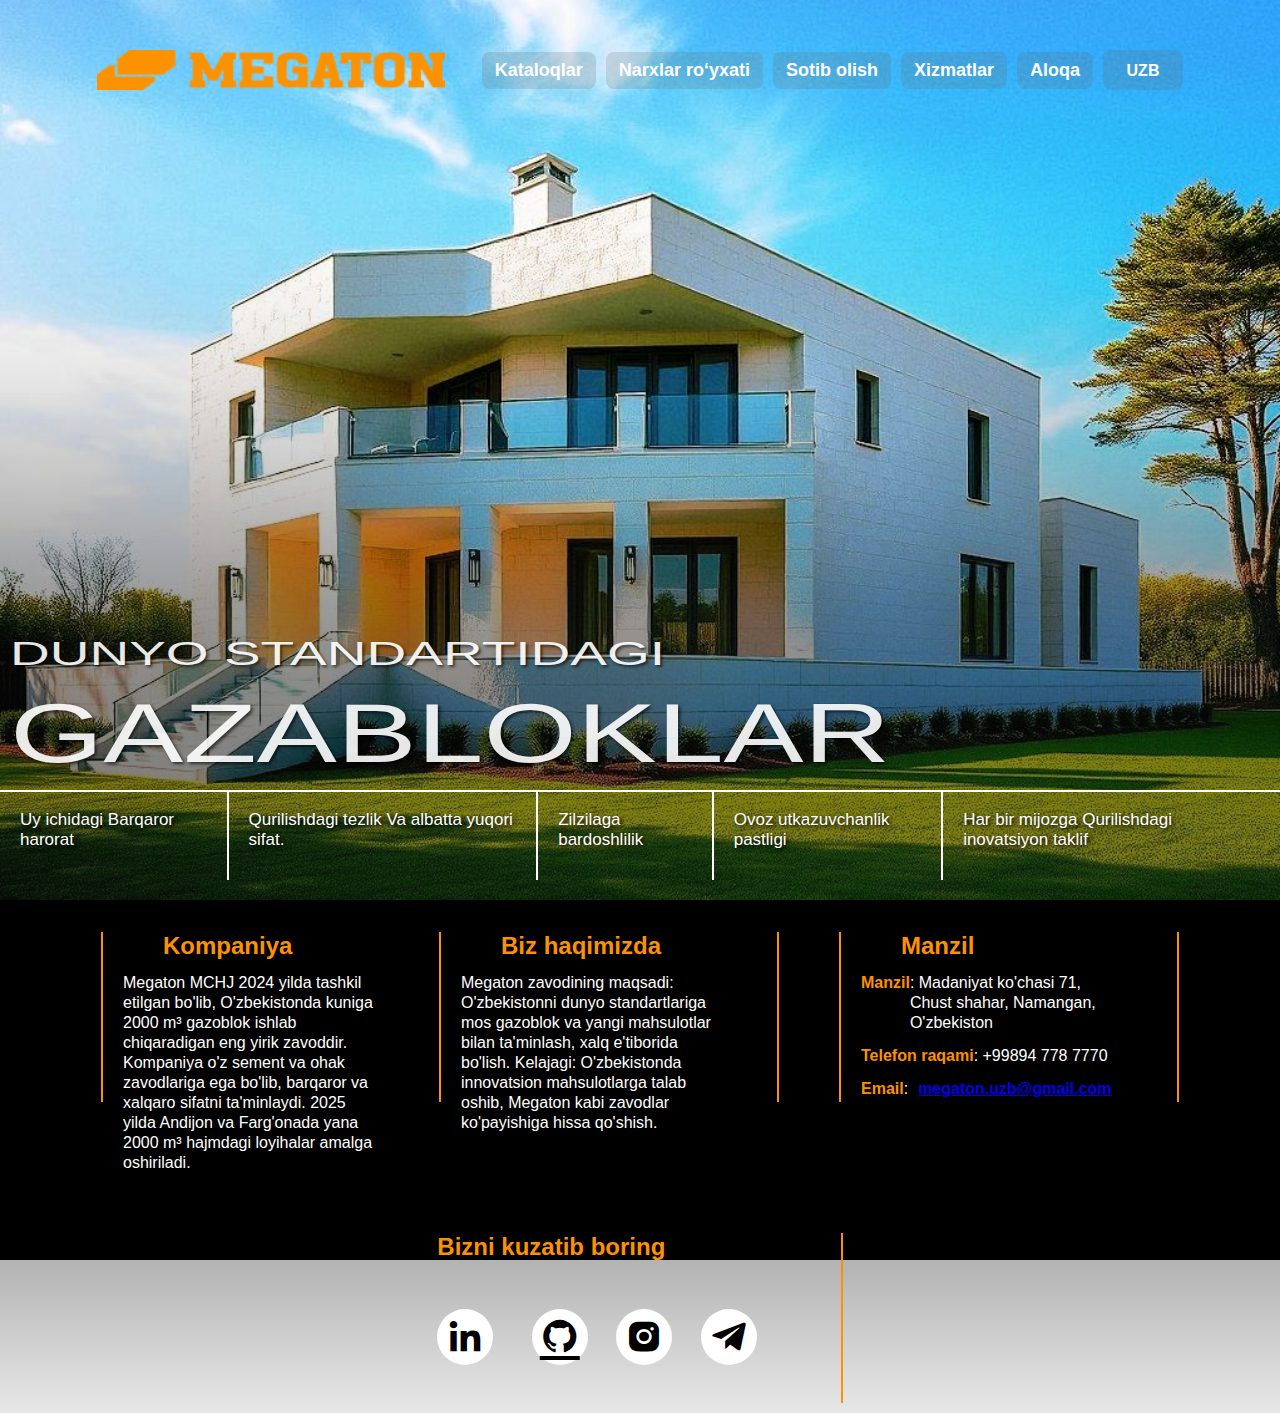
<file: index.html>
<!DOCTYPE html>
<html lang="en">

<head>
  <meta charset="UTF-8">
  <meta name="viewport" content="width=device-width, initial-scale=1.0">
  <title>Megaton</title>
  <link rel="stylesheet"
    href="https://fonts.googleapis.com/css2?family=Material+Symbols+Outlined:opsz,wght,FILL,GRAD@20..48,100..700,0..1,-50..200" />
  <link rel="stylesheet" href="./style.css">
  <link href='https://unpkg.com/boxicons@2.1.4/css/boxicons.min.css' rel='stylesheet'>
  <link rel="icon" href="./assets/Annotation 2024-09-08 183306 (2).jpg" type="">
</head>

<body>
  <div class="container">
    <img class="home" src="./assets/megaton (3).jpg" alt="">
    <div class="navbar">
      <a href="./index.html">
        <img class="logo" src="./assets/logo.png" alt="">
      </a>
     
      <div class="sidebar">
        <ul>
          <li><a href="./narxlar.html" id="catalog">Каталог</a></li>
          <li><a href="./sotib.html" id="price_list">Прайс-лист</a></li>
          <li><a href="./aloqa.html" id="purchase">Покупка</a></li>
          <li><a href="./xizmatlar.html" id="services">Услуги</a></li>
          <li><a href="./kontakt.html" id="contacts">Контакты</a></li>
          <svg class="menu" xmlns="http://www.w3.org/2000/svg" height="24px" viewBox="0 -960 960 960" width="24px"
          fill="#e8eaed">
          <path d="M120-240v-80h720v80H120Zm0-200v-80h720v80H120Zm0-200v-80h720v80H120Z" />
        </svg>
          <select class="button" id="language-select">
            <option value="UZB">UZB</option>
            <option value="ENG">ENG</option>
            <option value="RUS">RUS</option>
          </select>
        </ul>
      </div>

    </div>
    <div class="bottom">
        <div class="text-bottom">
          <h2 class="text" id="quality-text">Немецкое качество</h2>
          <h1 class="two-text" id="block-text">Газоблоки</h1>
        </div>
      </div>
      
    </div>

    <div class="table" id="card-container">
      <div class="border"></div>
      <div class="card">
        <p>Uy ichidagi Barqaror harorat</p>
      </div>
      <div class="border-mini"></div>
      <div class="card">
        <p>Qurilishdagi tezlik Va albatta yuqori sifat.</p>
      </div>
      <div class="border-mini"></div>
      <div class="card">
        <p>Zilzilaga bardoshlilik</p>
      </div>
      <div class="border-mini"></div>
      <div class="card">
        <p>Ovoz utkazuvchanlik pastligi</p>
      </div>
      <div class="border-mini"></div>
      <div class="card">
        <p> Har bir mijozga Qurilishdagi inovatsiyon taklif</p>
      </div>
    </div>
    <div class="box-shadow"></div>
    <footer>
        <div class="container-card">
          <div class="border-footer"></div>
    
          <div class="card-footer">
            <h2 id="company-title">Company</h2>
            <p id="company-info">
              Megaton MCHJ 2024 yilda tashkil etilgan bo'lib, O'zbekistonda kuniga 2000 m³ gazoblok ishlab chiqaradigan
              eng yirik zavoddir. Kompaniya o'z sement va ohak zavodlariga ega bo'lib, barqaror va xalqaro sifatni
              ta'minlaydi. 2025 yilda Andijon va Farg'onada yana 2000 m³ hajmdagi loyihalar amalga oshiriladi.
            </p>
          </div>
    
          <div class="border-footer"></div>
    
          <div class="card-footer">
            <h2 id="about-title">About Us</h2>
            <p id="about-info">
              Megaton zavodining maqsadi: O'zbekistonni dunyo standartlariga mos gazoblok va yangi mahsulotlar bilan
              ta'minlash, xalq e'tiborida bo'lish. Kelajagi: O'zbekistonda innovatsion mahsulotlarga talab oshib,
              Megaton kabi zavodlar ko'payishiga hissa qo'shish.
            </p>
          </div>

          <div class="border-footer"></div>
          <div class="border-footer"></div>
          
          <div class="card-footer">
            <h2 id="address-title">Address</h2>
            <p id="address-text"><span>Address</span>: Madaniyat street 71, Chust city, Namangan, Uzbekistan</p>
            <p id="phone-text"><span>Phone number</span>: +99894 778 7770</p>
            <p id="email-text"><span>Email</span>: <a style="color: white;" href="mailto:megaton.uzb@gmail.com">megaton.uzb@gmail.com</a></p>
          </div>
          
    
          <div class="border-footer"></div>
    
          <div class="card-footer">
            <h2 id="follow-title">Follow Us</h2>
            <div class="icoun">
              <a class="icoun-i" href="#"><i class='bx bxl-linkedin'></i></a>
              <a href="#"><i class='bx bxl-github'></i></a>
              <a href="#"><i class='bx bxl-instagram-alt'></i></a>
              <a href="#"><i class='bx bxl-telegram'></i></a>
            </div>
          </div>
    
          <div class="border-footer"></div>
        </div>
    </footer>
    

  </div>

  <script src="./app.js"></script>

</body>

</html>
</file>
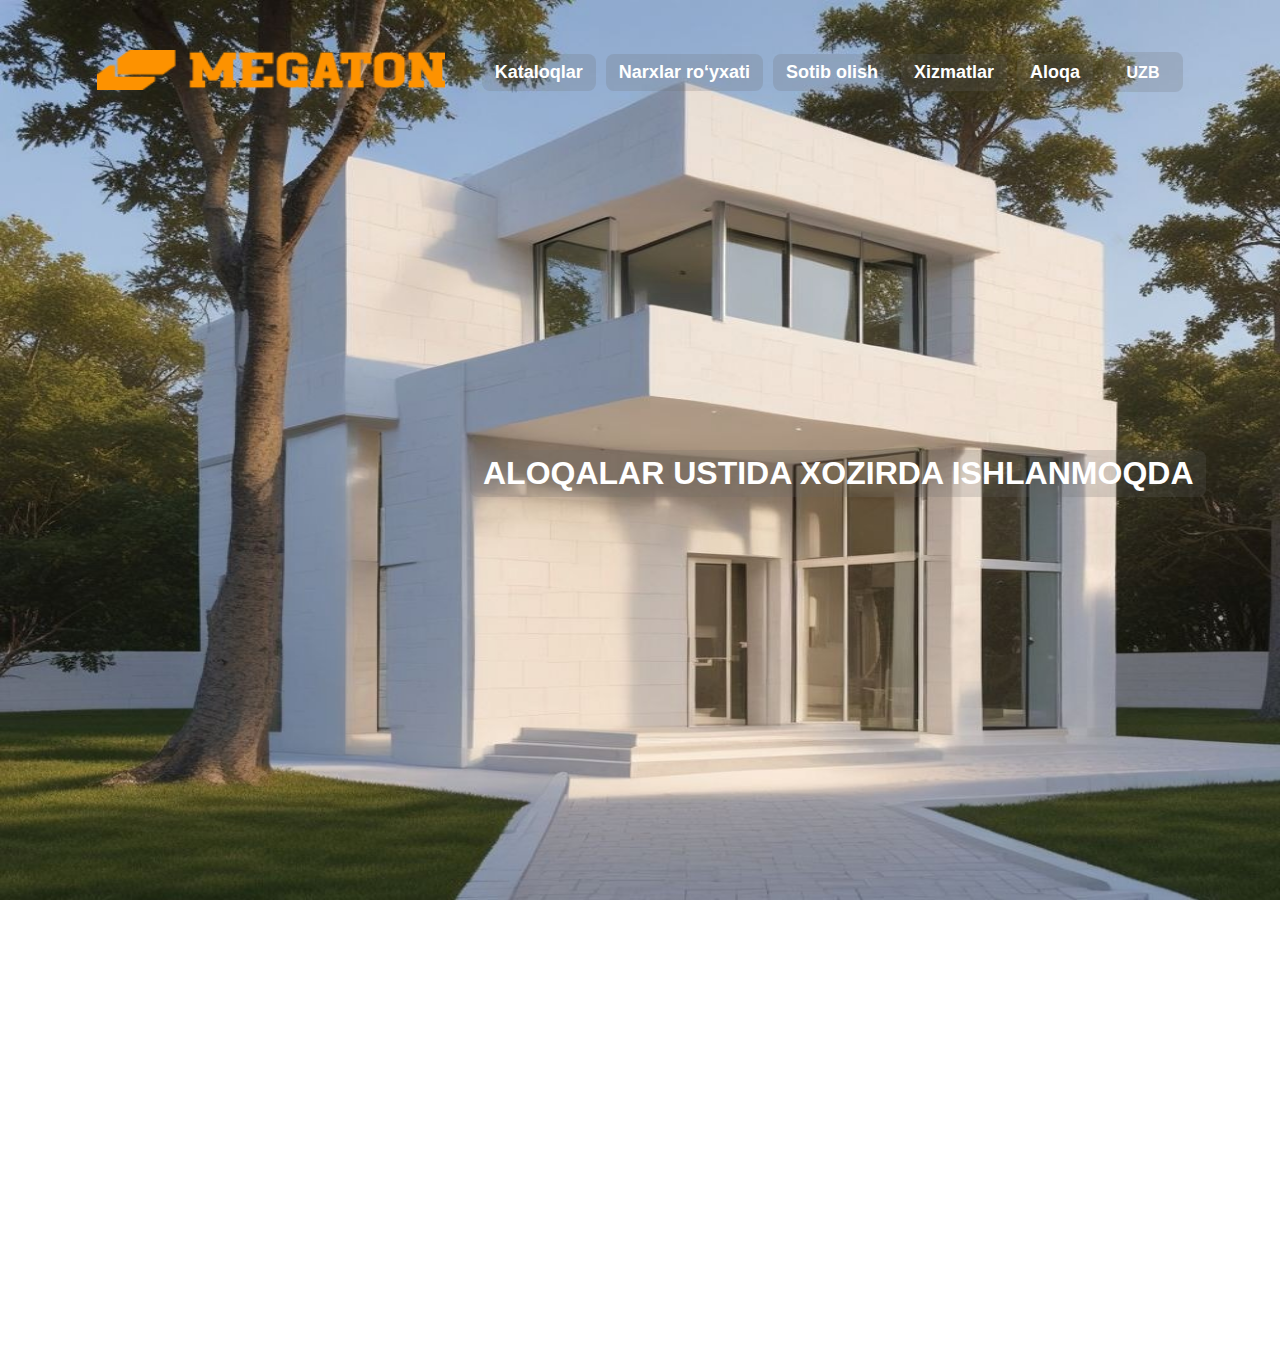
<file: aloqa.html>
<!DOCTYPE html>
<html lang="en">

<head>
  <meta charset="UTF-8">
  <meta name="viewport" content="width=device-width, initial-scale=1.0">
  <title>Megaton</title>
  <link rel="stylesheet" href="style.css">
</head>

<body>
  <div class="container">
    <img class="home" src="./assets/megaton2.jpg" alt="">
    <div class="navbar">
      <a href="./index.html">
        <img class="logo" src="./assets/logo.png" alt="">
      </a>
      <ul>
        <svg class="menu" xmlns="http://www.w3.org/2000/svg" height="24px" viewBox="0 -960 960 960" width="24px"
          fill="#e8eaed">
          <path d="M120-240v-80h720v80H120Zm0-200v-80h720v80H120Zm0-200v-80h720v80H120Z" />
        </svg>
        <li><a href="./narxlar.html" id="catalog">Каталог</a></li>
        <li><a href="./sotib.html" id="price_list">Прайс-лист</a></li>
        <li><a href="./aloqa.html" id="purchase">Покупка</a></li>
        <li><a href="./xizmatlar.html" id="services">Услуги</a></li>
        <li><a href="./kontakt.html" id="contacts">Контакты</a></li>
        <select class="button" id="language-select">
          <option value="UZB">UZB</option>
          <option value="ENG">ENG</option>
          <option value="RUS">RUS</option>
        </select>

      </ul>
    </div>
    <h1 class="h1Full">ALOQALAR USTIDA XOZIRDA ISHLANMOQDA</h1>

    <script src="./app.js"></script>
</body>

</html>
</file>
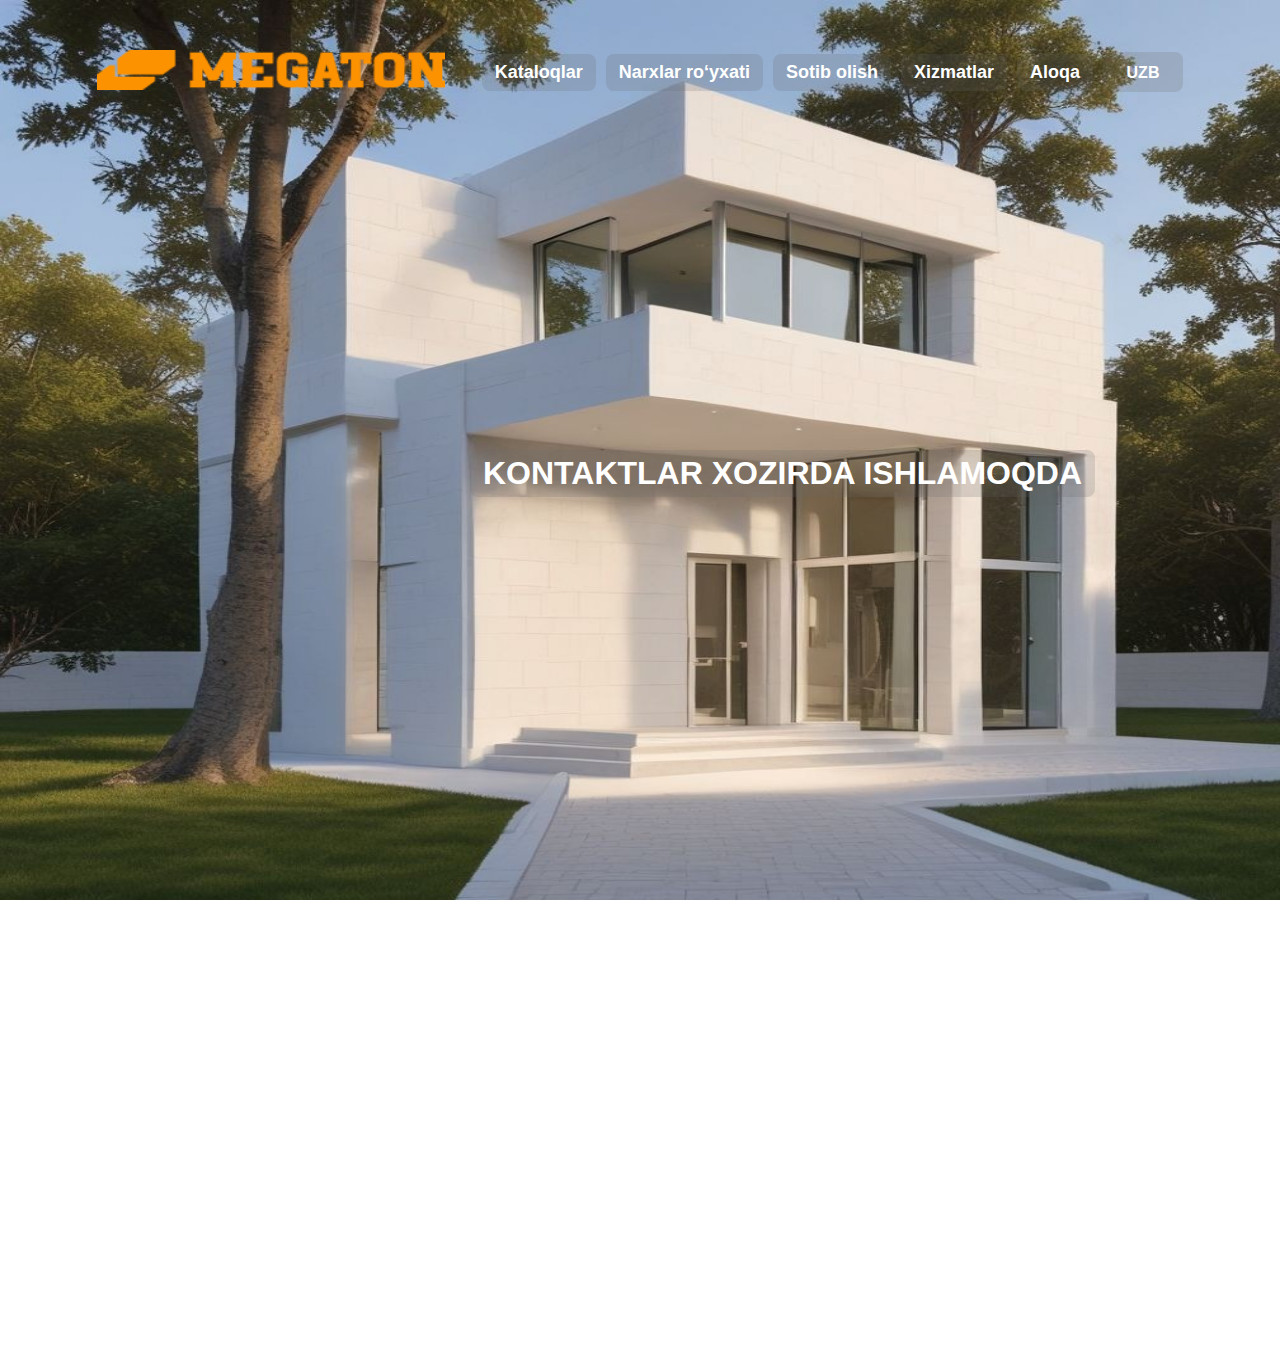
<file: kontakt.html>
<!DOCTYPE html>
<html lang="en">

<head>
  <meta charset="UTF-8">
  <meta name="viewport" content="width=device-width, initial-scale=1.0">
  <title>Megaton</title>
  <link rel="stylesheet" href="style.css">
</head>

<body>
  <div class="container">
    <img class="home" src="./assets/megaton2.jpg" alt="">
    <div class="navbar">
      <a href="./index.html">
        <img class="logo" src="./assets/logo.png" alt="">
      </a>
      <ul>
        <svg class="menu" xmlns="http://www.w3.org/2000/svg" height="24px" viewBox="0 -960 960 960" width="24px"
          fill="#e8eaed">
          <path d="M120-240v-80h720v80H120Zm0-200v-80h720v80H120Zm0-200v-80h720v80H120Z" />
        </svg>
        <li><a href="./narxlar.html" id="catalog">Каталог</a></li>
        <li><a href="./sotib.html" id="price_list">Прайс-лист</a></li>
        <li><a href="./aloqa.html" id="purchase">Покупка</a></li>
        <li><a href="./xizmatlar.html" id="services">Услуги</a></li>
        <li><a href="./kontakt.html" id="contacts">Контакты</a></li>
        <select class="button" id="language-select">
          <option value="UZB">UZB</option>
          <option value="ENG">ENG</option>
          <option value="RUS">RUS</option>
        </select>

      </ul>
    </div>
    <h1 class="h1Full">KONTAKTLAR XOZIRDA ISHLAMOQDA</h1>

    <script src="./app.js"></script>
</body>

</html>
</file>
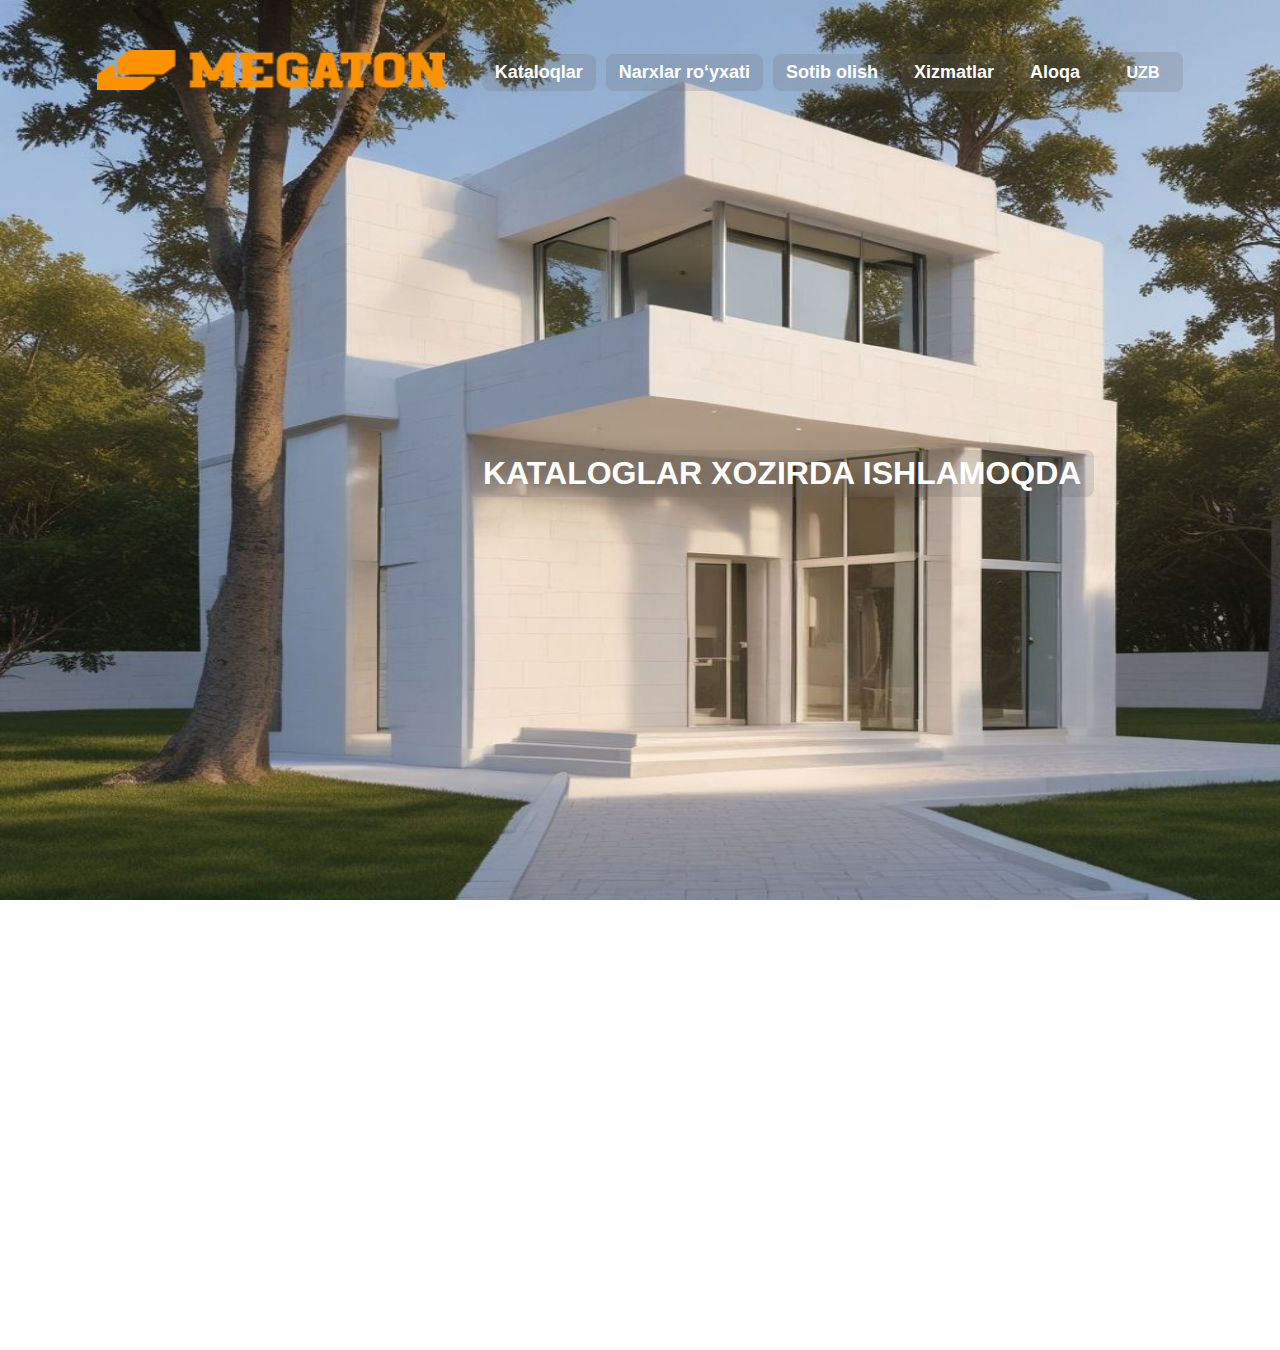
<file: narxlar.html>
<!DOCTYPE html>
<html lang="en">

<head>
  <meta charset="UTF-8">
  <meta name="viewport" content="width=device-width, initial-scale=1.0">
  <title>Megaton</title>
  <link rel="stylesheet" href="style.css">
</head>

<body>
  <div class="container">
    <img class="home" src="./assets/megaton2.jpg" alt="">
    <div class="navbar">
      <a href="./index.html">
        <img class="logo" src="./assets/logo.png" alt="">
      </a>
      <ul>
        <svg class="menu" xmlns="http://www.w3.org/2000/svg" height="24px" viewBox="0 -960 960 960" width="24px"
          fill="#e8eaed">
          <path d="M120-240v-80h720v80H120Zm0-200v-80h720v80H120Zm0-200v-80h720v80H120Z" />
        </svg>
        <li><a href="./narxlar.html" id="catalog">Каталог</a></li>
        <li><a href="./sotib.html" id="price_list">Прайс-лист</a></li>
        <li><a href="./aloqa.html" id="purchase">Покупка</a></li>
        <li><a href="./xizmatlar.html" id="services">Услуги</a></li>
        <li><a href="./kontakt.html" id="contacts">Контакты</a></li>
        <select class="button" id="language-select">
          <option value="UZB">UZB</option>
          <option value="ENG">ENG</option>
          <option value="RUS">RUS</option>
        </select>

      </ul>
    </div>
    <h1 class="h1Full">KATALOGLAR XOZIRDA ISHLAMOQDA</h1>
    <script src="./app.js"></script>
</body>

</html>
</file>
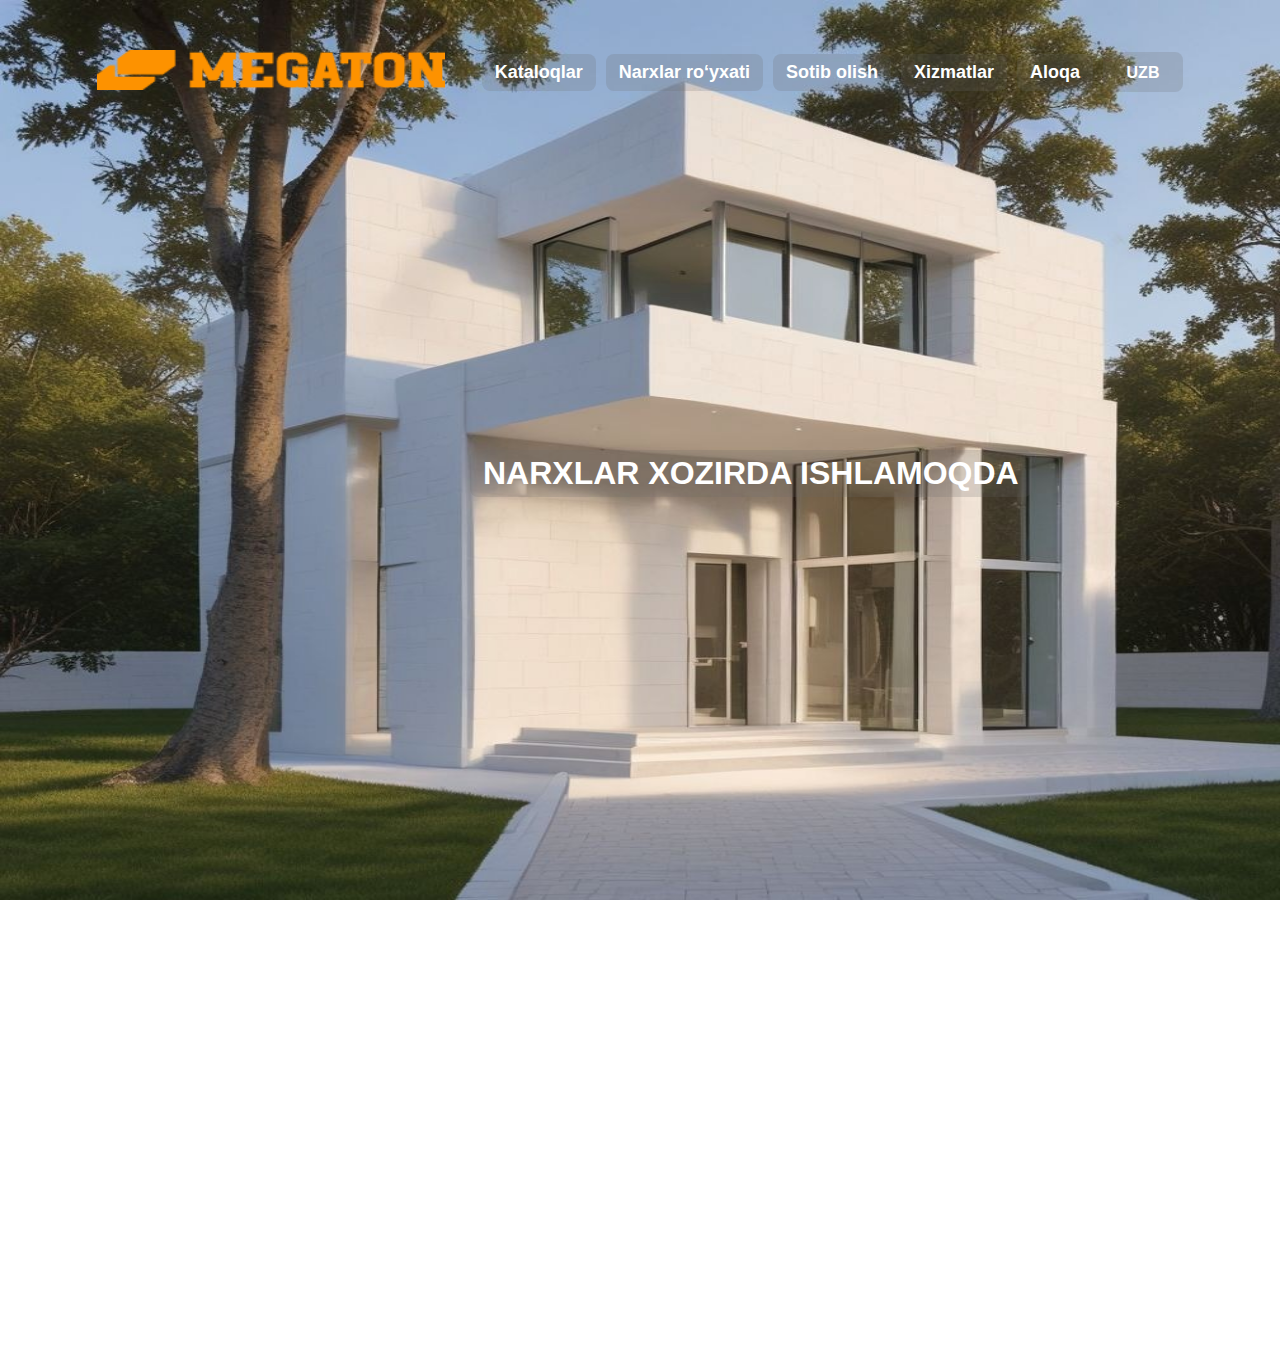
<file: sotib.html>
<!DOCTYPE html>
<html lang="en">

<head>
  <meta charset="UTF-8">
  <meta name="viewport" content="width=device-width, initial-scale=1.0">
  <title>Megaton</title>
  <link rel="stylesheet" href="style.css">
</head>

<body>
  <div class="container">
    <img class="home" src="./assets/megaton2.jpg" alt="">
    <div class="navbar">
      <a href="./index.html">
        <img class="logo" src="./assets/logo.png" alt="">
      </a>
      <ul>
        <svg class="menu" xmlns="http://www.w3.org/2000/svg" height="24px" viewBox="0 -960 960 960" width="24px"
          fill="#e8eaed">
          <path d="M120-240v-80h720v80H120Zm0-200v-80h720v80H120Zm0-200v-80h720v80H120Z" />
        </svg>
        <li><a href="./narxlar.html" id="catalog">Каталог</a></li>
        <li><a href="./sotib.html" id="price_list">Прайс-лист</a></li>
        <li><a href="./aloqa.html" id="purchase">Покупка</a></li>
        <li><a href="./xizmatlar.html" id="services">Услуги</a></li>
        <li><a href="./kontakt.html" id="contacts">Контакты</a></li>
        <select class="button" id="language-select">
          <option value="UZB">UZB</option>
          <option value="ENG">ENG</option>
          <option value="RUS">RUS</option>
        </select>

      </ul>
    </div>
    <h1 class="h1Full">NARXLAR XOZIRDA ISHLAMOQDA</h1>
    
    <script src="./app.js"></script>
</body>

</html>
</file>
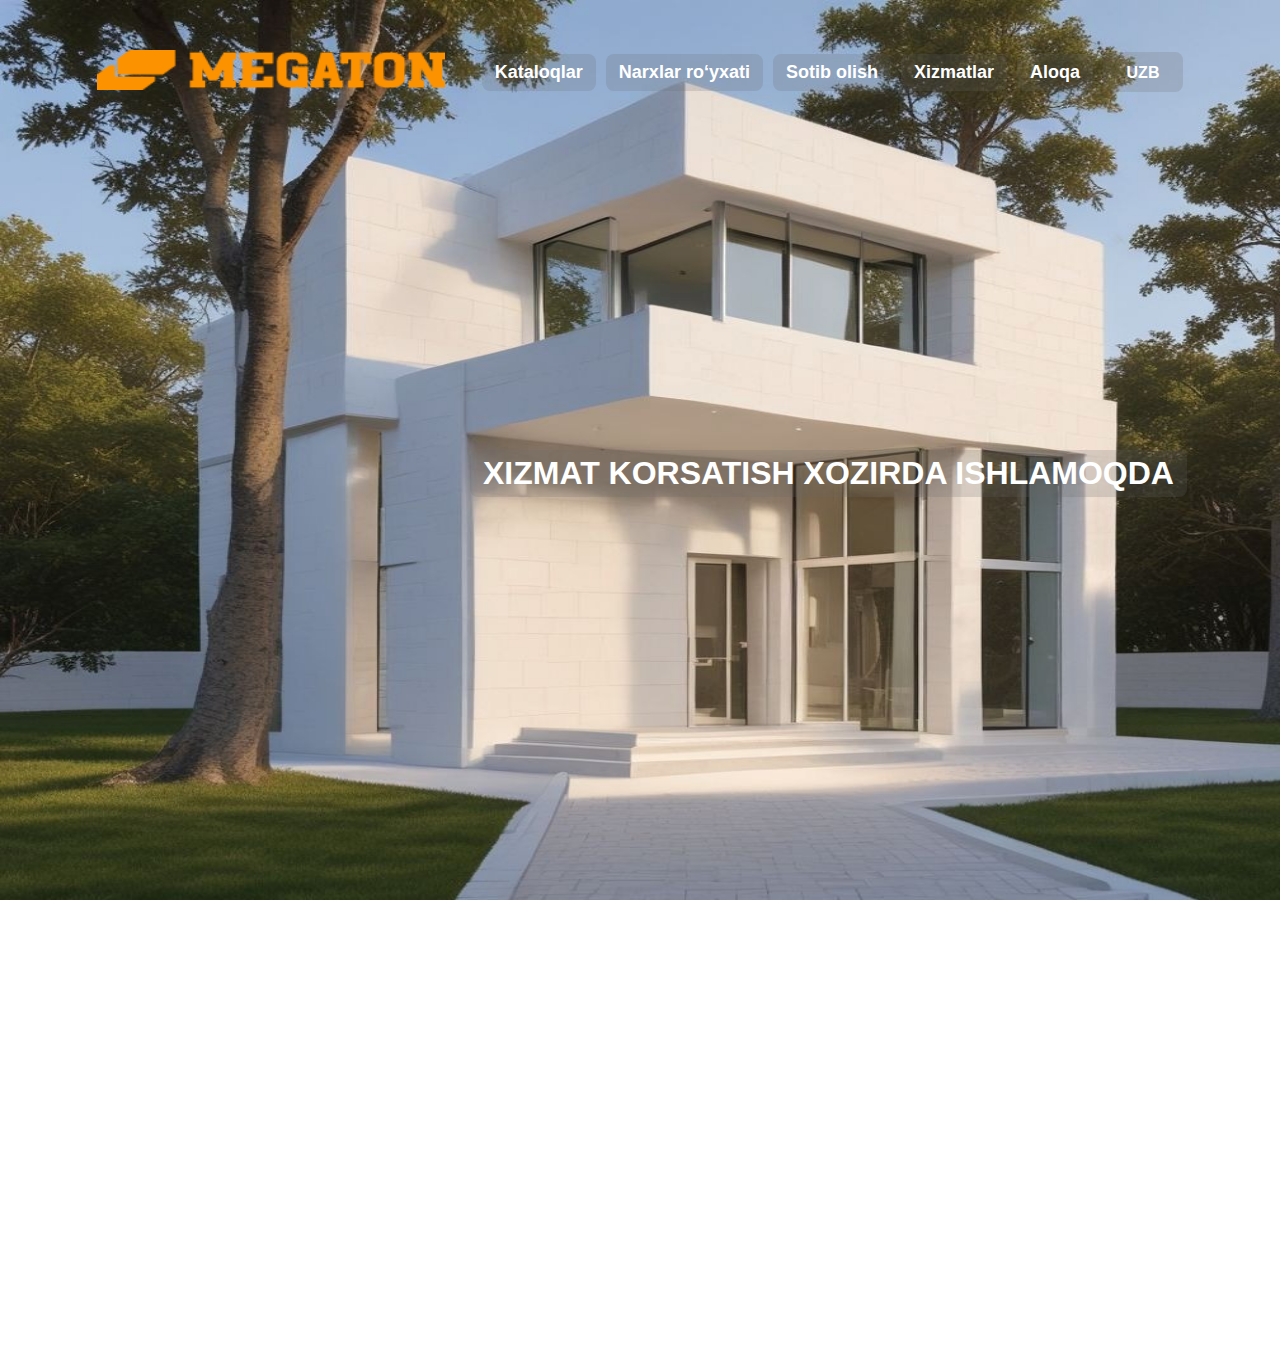
<file: xizmatlar.html>
<!DOCTYPE html>
<html lang="en">

<head>
  <meta charset="UTF-8">
  <meta name="viewport" content="width=device-width, initial-scale=1.0">
  <title>Megaton</title>
  <link rel="stylesheet" href="style.css">
</head>

<body>
  <div class="container">
    <img class="home" src="./assets/megaton2.jpg" alt="">
    <div class="navbar">
      <a href="./index.html">
        <img class="logo" src="./assets/logo.png" alt="">
      </a>
      <ul>
        <svg class="menu" xmlns="http://www.w3.org/2000/svg" height="24px" viewBox="0 -960 960 960" width="24px"
          fill="#e8eaed">
          <path d="M120-240v-80h720v80H120Zm0-200v-80h720v80H120Zm0-200v-80h720v80H120Z" />
        </svg>
        <li><a href="./narxlar.html" id="catalog">Каталог</a></li>
        <li><a href="./sotib.html" id="price_list">Прайс-лист</a></li>
        <li><a href="./aloqa.html" id="purchase">Покупка</a></li>
        <li><a href="./xizmatlar.html" id="services">Услуги</a></li>
        <li><a href="./kontakt.html" id="contacts">Контакты</a></li>
        <select class="button" id="language-select">
          <option value="UZB">UZB</option>
          <option value="ENG">ENG</option>
          <option value="RUS">RUS</option>
        </select>

      </ul>
    </div>
    <h1 class="h1Full">XIZMAT KORSATISH XOZIRDA ISHLAMOQDA</h1>

    <script src="./app.js"></script>
</body>

</html>
</file>
<file: style.css>
* {
  margin: 0;
  padding: 0;
  box-sizing: border-box;
  list-style: none;
  text-decoration: none;
}

body {
  height: 150vh;
}

.container .home {
  width: 100%;
  height: 100vh;
  position: relative;
}

.container {
  width: 100%;
  height: 100vh;
  position: relative;
}

.home {
  width: 100%;
  height: 100%;
  background-size: cover;
  /* Rasmni konteynerga to'liq joylash */
  background-position: center;
  /* Rasmning markaziy qismini ko'rsatish */
  background-repeat: no-repeat;
  /* Rasm takrorlanmasligi uchun */
}


.navbar {
  display: flex;
  justify-content: space-between;
  position: absolute;
  top: 50px;
  left: 0;
  right: 0;
  padding: 0 97px;
}

.navbar ul {
  display: flex;
  align-items: center;
  gap: 10px;
}

.navbar ul li {
  height: 37px;
  display: flex;
  align-items: center;
  text-align: center;
  padding: 5px 13px;
  background: #6B6B6B33;
  border-radius: 8px;
  color: white;
  font-weight: 700;
  line-height: 23px;
  font-family: Inter, sans-serif;
  font-size: 18px;
  transition: .5s;
}

.button:hover,
.navbar ul li:hover {
  background: #FD9200;
}

.navbar ul li a {
  color: white;
  font-family: sans-serif;
  /* text-shadow: 2px 2px 4px rgba(0, 0, 0, 1); */
  opacity: 10;
}

.button {
  transition: .5s;
  width: 65px;
  height: 37px;
  border: none;
  align-items: center;
  text-align: center;
  margin: auto;
  background: #6B6B6B33;
  border-radius: 8px;
  color: white;
  font-family: sans-serif;
  /* text-shadow: 2px 2px 4px rgba(0, 0, 0, 1); */
  opacity: 10;
  font-weight: 700;
}

.option {
  color: white;
  font-family: sans-serif;
  /* text-shadow: 2px 2px 4px rgba(0, 0, 0, 1); */
  opacity: 10;
  font-weight: 700;
  background: #6B6B6B33;


}

.button:focus {
  outline: none;
}

.bottom {
  position: absolute;
  bottom: 100px;
  width: 100%;
  padding: 10px 70px;
  color: white;
  font-weight: bold;
  display: flex;
  text-align: start;
  display: flex;
  right: 60px;


}

.main a {
  color: #FFFFFF80;
  font-family: sans-serif;
  font-size: 20px;
  font-weight: 700;
  text-align: left;
  text-transform: uppercase;
  position: relative;
  text-decoration: none;

}

.main ul {
  display: flex;
  gap: 16px;
}

.main a::after {
  content: '';
  position: absolute;
  left: 0;
  bottom: -2px;
  width: 0;
  height: 3px;
  background-color: white;
  transition: width 0.3s ease;
}

.main a:hover::after {
  width: 100%;
}

.main a:hover {
  color: #FFFFFF
}

.one-text {
  font-size: 36px;
  font-family: Arial, Helvetica, sans-serif;
  text-transform: uppercase;
  font-weight: 200;
}

.text {
  font-size: 55px;
  font-weight: 300;
  font-family: "Bebas Neue", sans-serif;
  text-transform: uppercase;
  transform: scaleY(.6);
  color: #ffffff;
  text-shadow: 2px 2px 4px rgba(0, 0, 0, 0.7);
  opacity: 0.9;
}

.two-text {
  font-size: 120px;
  line-height: 94px;
  font-family: "Exo", sans-serif;
  text-transform: uppercase;
  transform: scaleY(.7);
  font-weight: 500;
  text-shadow: 2px 2px 4px rgba(0, 0, 0, 0.7);
  opacity: 0.9;
  margin-bottom: 10px;
}


.table {
  position: absolute;
  bottom: 20px;
  color: white;
  display: flex;
}

.border {
  border: 1px solid #FFFFFF;
  position: absolute;
  text-shadow: 2px 2px 4px rgba(0, 0, 0, 10);
  opacity: 10;
  width: 107%;
}

.border-mini {
  border: 1px solid #FFFFFF;
  height: 90px;
  text-shadow: 2px 2px 4px rgba(0, 0, 0, 10);
  opacity: 10;
}

.box-shadow {
  box-shadow: 0 0 1400px 400px rgba(10, 10, 10, 0.5);
  /* Soya kengligi va balandligini oshirish */
  position: absolute;
  left: 0;
  width: 98vw;
  z-index: -1;
}



.button {
  width: 80px;
  height: 40px;
  background: #6B6B6B33;
  color: white;
  border-radius: 8px;
  padding: 5px 10px;
  font-family: 'Arial', sans-serif;
  font-size: 16px;
  font-weight: 700;
  text-align: center;
  cursor: pointer;
  appearance: none;
}

.button option {
  background: #333;
  color: white;
  padding: 10px;
  font-family: 'Arial', sans-serif;
  font-size: 14px;
}



.card {
  margin: 20px;
  font-family: sans-serif;
  font-size: 17px;
  text-shadow: 2px 2px 4px rgba(0, 0, 0, 10);
  opacity: 10;
}

.menu {
  width: 35px;
  height: 37px;
  background: #6B6B6B33;
  border-radius: 8px;
  display: none;

}

.logo {
  /* border: 2px solid black; */
  width: 348px;
  height: 40px;

}

.home {
  width: 100%;
  height: auto;
  display: block;
  position: absolute;
  top: 0;
  left: 0;
  z-index: -1;
  transition: opacity 2s ease-in-out;
}



:root {
  --main-color: #FD9200;
}

.icoun a {
  display: inline-flex;
  justify-content: center;
  align-items: center;
  width: 3.5rem;
  height: 3.5rem;
  background: transparent;
  font-size: 2.5rem;
  border-radius: 50%;
  color: black;
  margin: 3rem 1.5rem 3rem 0;
  transition: 0.3s ease-in-out;
  background: white;
  transition: 1s;
}

.icoun a:hover {
  transform: scale(1.3) translateY(-5px);
  box-shadow: 0 0 25px var(--main-color);
  color: white;
  background: var(--main-color);
}

footer {
  border: 2px solid black;
  height: 40vh;
  font-family: sans-serif;
  background: black;
  color: white;
}

.container-card {
  display: flex;
  flex-wrap: wrap;
  margin-top: 30px;
  gap: 60px;
  justify-content: center;
}

.container-card h2 {
  text-align: center;
  color: var(--main-color);
  cursor: pointer;
}

.card-footer p {
  width: 256px;
  margin-top: 13px;
  line-height: 20px;

}

.border-footer {
  border: 1px solid var(--main-color);
  height: 170px;
  text-shadow: 2px 2px 4px rgba(0, 0, 0, 10);
  opacity: 10;
}

.card-footer h2 {
  position: relative;
  display: inline-block;
}

.card-footer h2::after {
  content: '';
  position: absolute;
  left: 0;
  bottom: -2px;
  width: 0;
  height: 3px;
  background-color: white;
  transition: width 0.3s ease;
}

.card-footer h2:hover::after {
  width: 100%;
}

.manzil {
  border: 2px solid red;
  display: flex;
  flex-direction: column;
}

.card-footer span {
  color: var(--main-color);
  font-weight: 700;
}

.card-footer p {
  display: flex;
  margin-left: -40px;
}

.card-footer a:nth-child(2) {
  margin-left: 10px;
  text-decoration: underline;
  font-weight: 700;
}

.text-page {
  border: 2px solid red;
}

.h1Full {
  position: absolute;
  margin-top: -450px;
  margin-left: 470px;
  font-family: sans-serif;
  font-weight: 900;
  color: black;
  padding: 10px;
  text-align: center;
  padding: 5px 13px;
  background: #6B6B6B33;
  border-radius: 8px;
  color: white;
}

.p .email {
  color: white;
}

@media only screen and (max-width: 900px) {
  .container {
    min-width: 900px;
  }

  .border {
    display: none;

  }

  .two-text {
    font-size: 60px;
  }

  .menu {
    display: none;
  }

  .navbar ul {
    display: flex;
    position: absolute;
    right: 0;
    padding: 10px;
  }

  .navbar {
    display: flex;
    align-items: center;
  }

  .navbar img {
    position: absolute;
    left: 0;
    margin-left: 20px;

  }

  .navbar ul li {
    display: none;
  }



  .main h1 {
    font-size: 70px;
  }

  .bottom-p {
    width: 700px;
  }

  .table {
    margin-left: -48px;
  }

  .main {
    margin-left: -43px;
    line-height: 30px;
  }

  footer {
    background: #000;
    min-height: auto;
    height: auto;
    width: 900px;
  }


  .icoun a {
    width: 60px;
    height: 60px;
  }

  .icoun {
    display: grid;
    grid-template-columns: 1fr 1fr 1fr 1fr;

  }

  .text {
    width: 100%;
    font-size: 35px;

  }



  .table {
    margin-left: 1px;
  }

  .container-card {
    width: 800px;
    display: flex;
    justify-content: center;
    align-items: center;
    margin: auto;
    margin-top: 20px;
  }
}
@media only screen and (max-width: 700px) {
  .container {
    width: 700px;
  }
  .container-card {
    width: 800px;
    display: flex;
    justify-content: center;
    align-items: center;
    margin: auto;
    margin-top: 20px;
  }

  .border {
    display: none;

  }

  .navbar ul {
    display: flex;
    position: absolute;
    right: 0;
    padding: 10px;
  }

  .navbar {
    display: flex;
    align-items: center;
  }

  .navbar img {
    position: absolute;
    left: 0;
    margin-left: 20px;

  }

  .card p {
    font-size: 13px;
  }

  .text {
    width: 100%;
    font-size: 35px;
  }

  .card-footer {
    display: flex;
    flex-direction: column;
    flex-wrap: wrap;
    width: 250px;
  }

  .icoun a {
    width: 60px;
    height: 60px;
  }

  .icoun {
    display: grid;
    grid-template-columns: 1fr 1fr 1fr 1fr;
    margin-left: -40px;

  }

  .bottom {
    left: 0;
  }

  .table {
    margin-left: 1px;
  }
}

@media only screen and (max-width: 350px) {
  .container {
    max-width: 350px;
  }

  .logo {
    width: 150px;
  }

  .border {
    display: none;

  }

  .navbar ul {
    display: flex;
    position: absolute;
    right: 0;
    padding: 10px;
  }

  .navbar ul select {
    width: 70px;
    height: 35px;
  }

  .navbar {
    display: flex;
    align-items: center;
  }

  .navbar img {
    position: absolute;
    left: 0;
    margin-left: 20px;

  }

  .text-bottom {
    display: flex;
    flex-wrap: wrap;
    flex-direction: column;
    position: absolute;
    left: 0;
  }

  .card-footer {
    display: flex;
    flex-direction: column;
    flex-wrap: wrap;
    width: 250px;
  }

  .icoun a {
    width: 60px;
    height: 60px;
  }

  .icoun {
    display: grid;
    grid-template-columns: 1fr 1fr 1fr 1fr;
    margin-left: -40px;

  }

  .text {
    font-size: 40px;
  }
}
</file>
